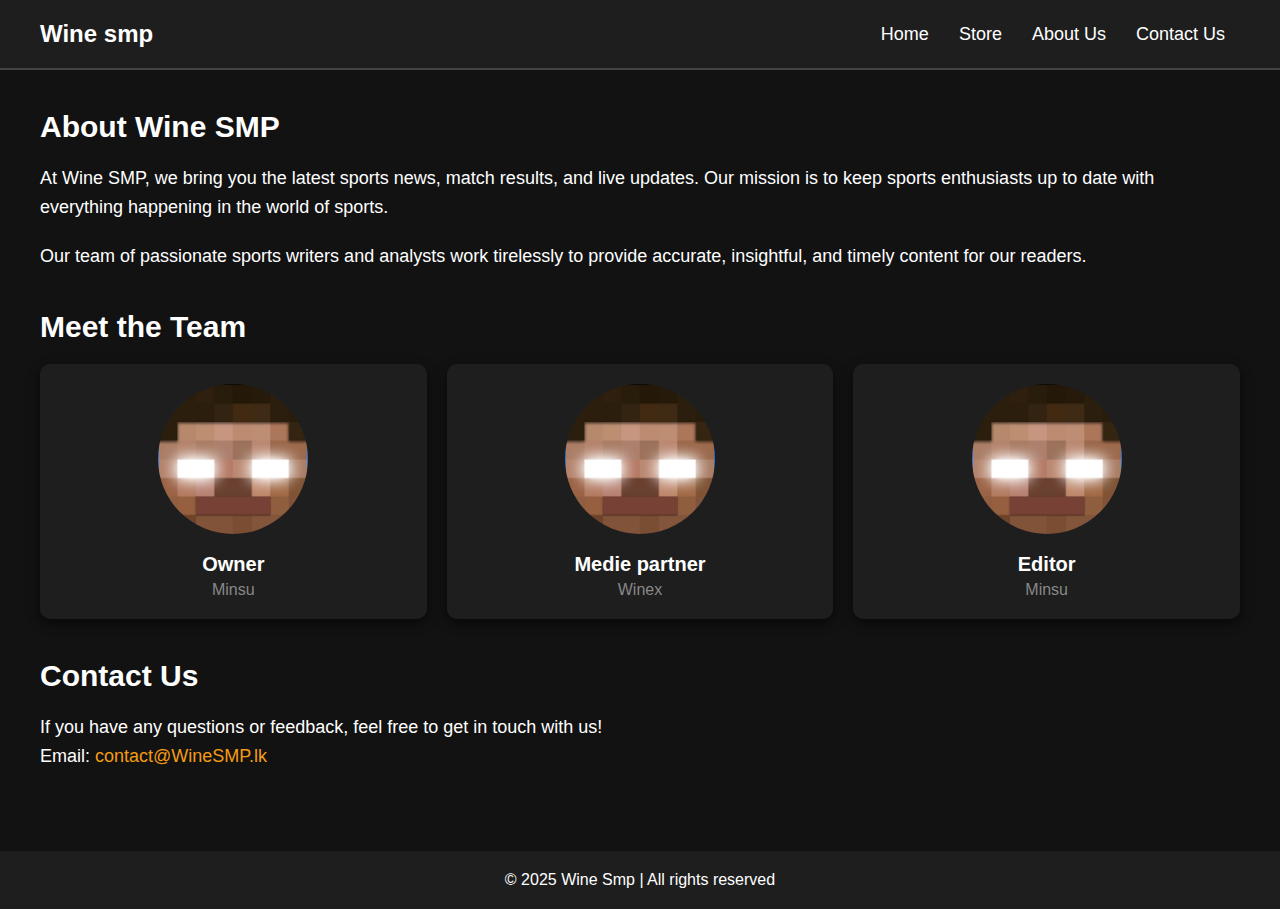
<file: about us/about.html>
<!DOCTYPE html>
<html lang="en">
<head>
    <meta charset="UTF-8">
    <meta name="viewport" content="width=device-width, initial-scale=1.0">
    <title>About Us</title>
    <link rel="stylesheet" href="styles.css">
</head>
<body>
    <header>
        <div class="logo">
            <a href="#">Wine smp</a>
        </div>
        <nav class="nav-bar">
            <ul>
                <li><a href="web/web 01.html">Home</a></li>
                <li><a href="store/store.html">Store</a></li>
                <li><a href="about.html">About Us</a></li>
                <li><a href="contact us/contactus.html">Contact Us</a></li>
            </ul>
        </nav>
    </header>

    <main class="about-us-page">
        <section class="about-section">
            <h2>About Wine SMP</h2>
            <p>At Wine SMP, we bring you the latest sports news, match results, and live updates. Our mission is to keep sports enthusiasts up to date with everything happening in the world of sports. </p>
            <p>Our team of passionate sports writers and analysts work tirelessly to provide accurate, insightful, and timely content for our readers.</p>
        </section>

        <section class="team-section">
            <h2>Meet the Team</h2>
            <div class="team-grid">
                <div class="team-member">
                    <img src="imges/logo.png" alt="Team Member 1">
                    <h3>Owner</h3>
                    <p>Minsu</p>
                </div>
                <div class="team-member">
                    <img src="imges/logo.png" alt="Team Member 2">
                    <h3>Medie partner</h3>
                    <p>Winex</p>
                </div>
                <div class="team-member">
                    <img src="imges/logo.png" alt="Team Member 3">
                    <h3>Editor</h3>
                    <p>Minsu</p>
                </div>
            </div>
        </section>

        <section class="contact-section">
            <h2>Contact Us</h2>
            <p>If you have any questions or feedback, feel free to get in touch with us!</p>
            <p>Email: <a href="mailto:contact@WineSMP.lk">contact@WineSMP.lk</a></p>
        </section>
    </main>

    <footer>
        <p>&copy; 2025 Wine Smp | All rights reserved</p>
    </footer>
</body>
</html>
</file>
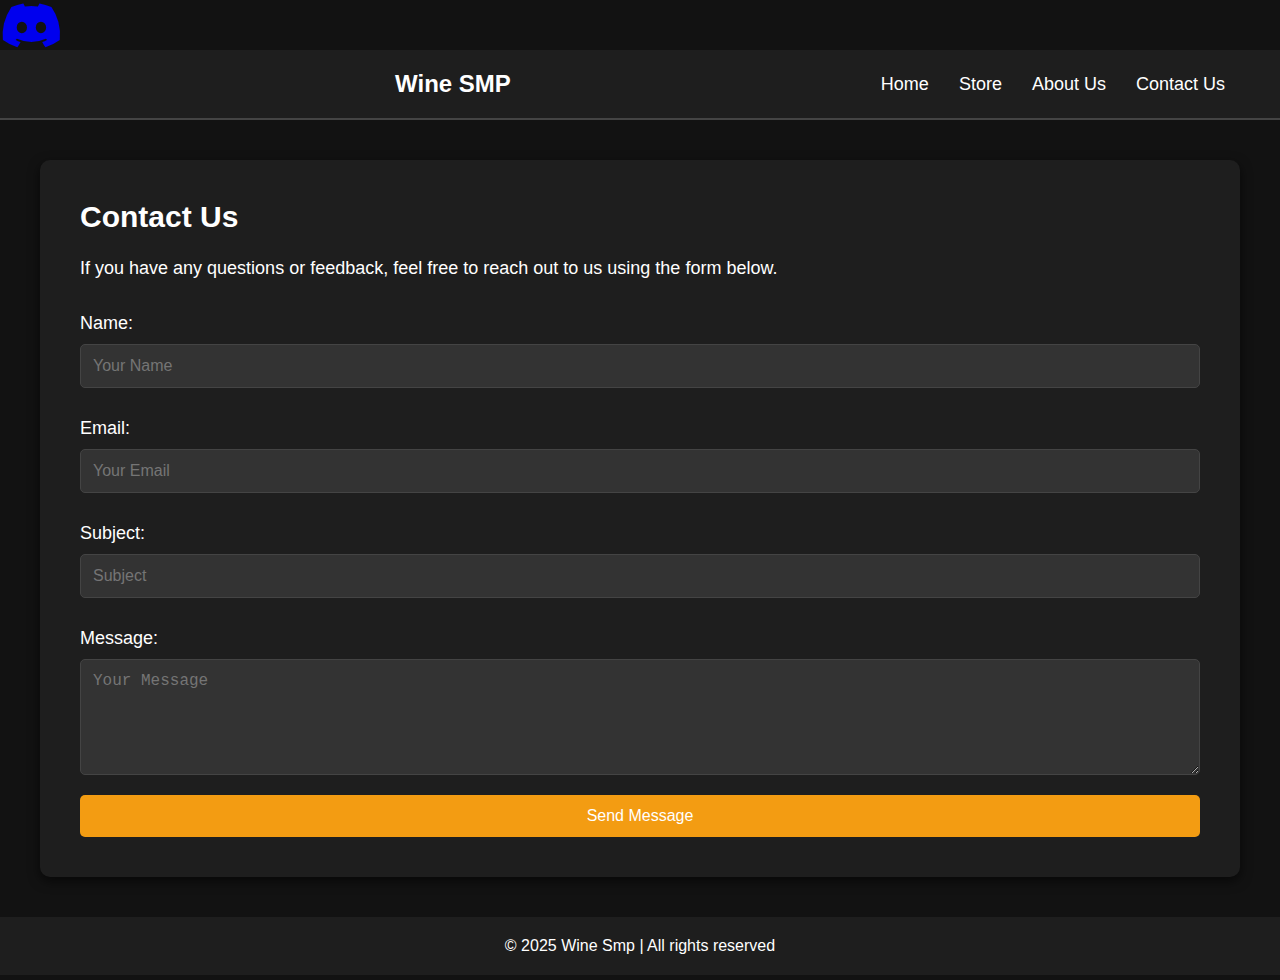
<file: about us/contact us/contactus.html>
<!DOCTYPE html>
<html lang="en">
<head>
    <meta charset="UTF-8">
    <meta name="viewport" content="width=device-width, initial-scale=1.0">
    <title>Contact Us</title>
    <link href="https://cdnjs.cloudflare.com/ajax/libs/font-awesome/6.0.0-beta3/css/all.min.css" rel="stylesheet">
    <link rel="stylesheet" href="styles.css">
</head>
<body>
     <a href="https://discord.gg/PcwRrzUw" target="_blank">
        <i class="fab fa-discord" style="font-size: 50px;"></i>
    <header>
        <div class="logo">
            <a href="#">Wine SMP</a>
        </div>
        <nav class="nav-bar">
            <ul>
                <li><a href="#">Home</a></li>
                <li><a href="#">Store</a></li>
                <li><a href="#">About Us</a></li>
                <li><a href="#">Contact Us</a></li>
            </ul>
        </nav>
    </header>

    <main class="contact-page">
        <section class="contact-form-section">
            <h2>Contact Us</h2>
            <p>If you have any questions or feedback, feel free to reach out to us using the form below.</p>
            <form action="#" method="POST" class="contact-form">
                <label for="name">Name:</label>
                <input type="text" id="name" name="name" placeholder="Your Name" required>
                
                <label for="email">Email:</label>
                <input type="email" id="email" name="email" placeholder="Your Email" required>
                
                <label for="subject">Subject:</label>
                <input type="text" id="subject" name="subject" placeholder="Subject" required>
                
                <label for="message">Message:</label>
                <textarea id="message" name="message" placeholder="Your Message" rows="5" required></textarea>
                
                <button type="submit">Send Message</button>
            </form>
        </section>
    </main>

    <footer>
        <p>&copy; 2025 Wine Smp | All rights reserved</p>
    </footer>

</body>
</html>
</file>
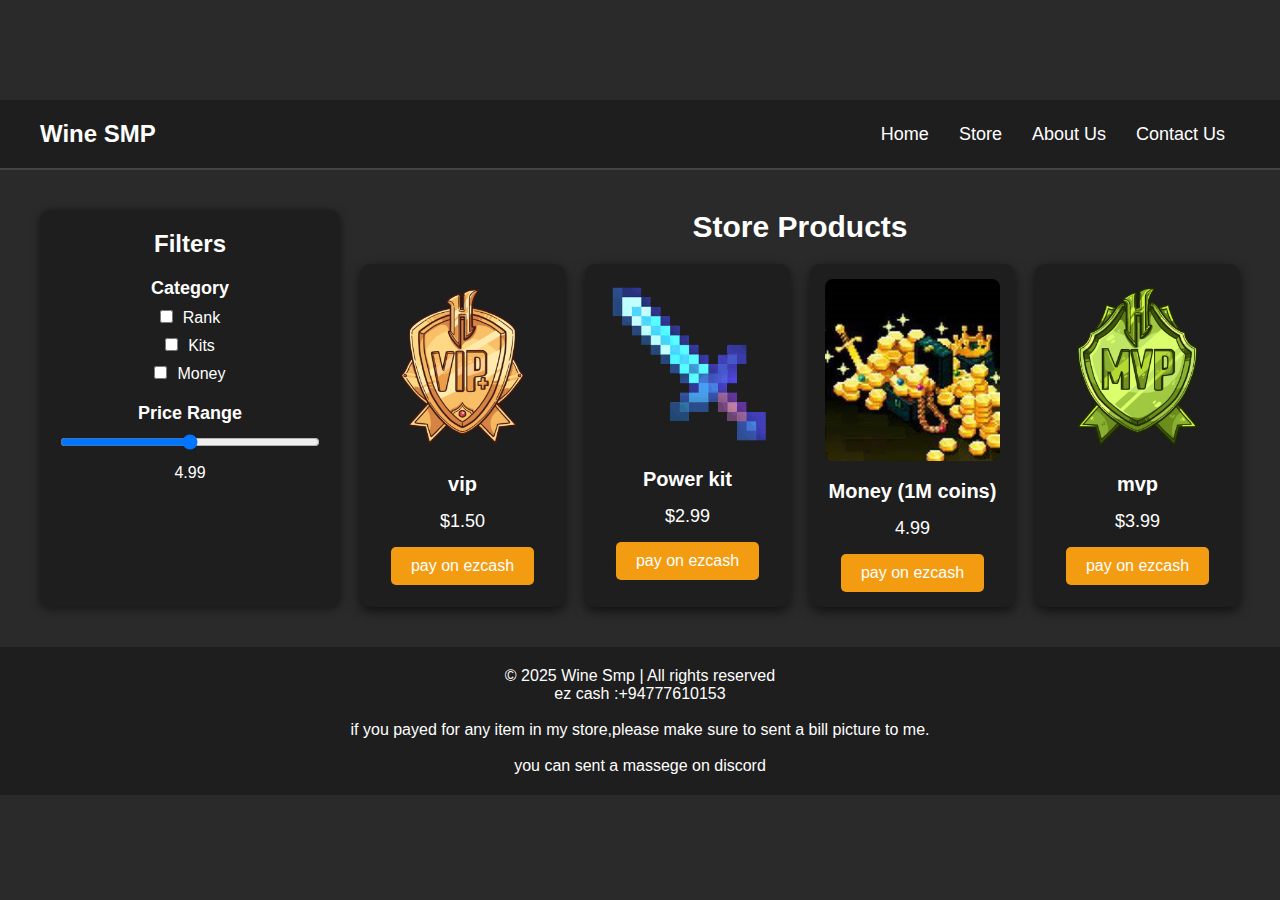
<file: about us/store/store.html>
<!DOCTYPE html>
<html lang="en">
<head>
    <meta charset="UTF-8">
    <meta name="viewport" content="width=device-width, initial-scale=1.0">
    <title>Store</title>
    <link rel="stylesheet" href="styles.css">
</head>
<body>
    <div class="snow"></div>
  <div class="content">
    <header>
        <div class="logo">
            <a href="#">Wine SMP</a>
        </div>
        <nav class="nav-bar">
            <ul>
                <li><a href="#">Home</a></li>
                <li><a href="#">Store</a></li>
                <li><a href="#">About Us</a></li>
                <li><a href="#">Contact Us</a></li>
            </ul>
        </nav>
    </header>

    <main class="store-page">
        <aside class="sidebar">
            <h2>Filters</h2>
            <div class="filter">
                <h3>Category</h3>
                <ul>
                    <li><input type="checkbox" id="clothing"><label for="clothing">Rank</label></li>
                    <li><input type="checkbox" id="accessories"><label for="accessories">Kits</label></li>
                    <li><input type="checkbox" id="footwear"><label for="footwear">Money</label></li>
                </ul>
            </div>
            <div class="filter">
                <h3>Price Range</h3>
                <input type="range" min="0" max="500" step="10" id="price" value="250">
                <span id="price-value">4.99</span>
            </div>
        </aside>

        <section class="product-list">
            <h2>Store Products</h2>
            <div class="product-grid">
                <div class="product-card">
                    <img src="images/vip.png" alt="Product 1">
                    <h3>vip</h3>
                    <p>$1.50</p>
                    <button>pay on ezcash</button>
                </div>
                <div class="product-card">
                    <img src="images/kit.png" alt="Product 2">
                    <h3>Power kit</h3>
                    <p>$2.99</p>
                    <button>pay on ezcash</button>
                </div>
                <div class="product-card">
                    <img src="images/money.png" alt="Product 3">
                    <h3>Money (1M coins)</h3>
                    <p>4.99</p>
                    <button>pay on ezcash</button>
                </div>
                <div class="product-card">
                    <img src=images/mvp.png alt="Product 4">
                    <h3>mvp</h3>
                    <p>$3.99</p>
                    <button>pay on ezcash</button>
                </div>
            </div>
        </section>
    </main>

    <footer>
        <p>&copy; 2025 Wine Smp | All rights reserved</p>
        <p>ez cash :+94777610153</p>
        <p><br>if you payed for any item in my store,please make sure to sent a bill picture to me.</br></p>
        <p><br>you can sent a massege on discord</br></p>

    </footer>

</body>
</html>
</file>
<file: about us/styles.css>
/* General reset */
* {
    margin: 0;
    padding: 0;
    box-sizing: border-box;
}

/* Dark theme styling */
body {
    font-family: Arial, sans-serif;
    background-color: #121212;
    color: #fff;
}

/* Header styling */
header {
    display: flex;
    justify-content: space-between;
    align-items: center;
    padding: 20px 40px;
    background-color: #1e1e1e;
    border-bottom: 2px solid #444;
}

.logo a {
    color: #fff;
    font-size: 24px;
    font-weight: bold;
    text-decoration: none;
}

.nav-bar ul {
    display: flex;
    list-style: none;
}

.nav-bar li {
    margin: 0 15px;
}

.nav-bar a {
    color: #fff;
    text-decoration: none;
    font-size: 18px;
    transition: color 0.3s;
}

.nav-bar a:hover {
    color: #f39c12;
}

/* About Us page styling */
.about-us-page {
    padding: 40px;
}

/* About section */
.about-section {
    margin-bottom: 40px;
}

.about-section h2 {
    font-size: 30px;
    margin-bottom: 20px;
}

.about-section p {
    font-size: 18px;
    line-height: 1.6;
    margin-bottom: 20px;
}

/* Team section */
.team-section {
    margin-bottom: 40px;
}

.team-section h2 {
    font-size: 30px;
    margin-bottom: 20px;
}

.team-grid {
    display: grid;
    grid-template-columns: repeat(3, 1fr);
    gap: 20px;
}

.team-member {
    background-color: #1e1e1e;
    border-radius: 10px;
    padding: 20px;
    text-align: center;
    box-shadow: 0 4px 12px rgba(0, 0, 0, 0.6);
}

.team-member img {
    width: 100%;
    max-width: 150px;
    border-radius: 50%;
    margin-bottom: 15px;
}

.team-member h3 {
    font-size: 20px;
    margin-bottom: 5px;
}

.team-member p {
    font-size: 16px;
    color: #888;
}

/* Contact section */
.contact-section {
    margin-bottom: 40px;
}

.contact-section h2 {
    font-size: 30px;
    margin-bottom: 20px;
}

.contact-section p {
    font-size: 18px;
    line-height: 1.6;
}

.contact-section a {
    color: #f39c12;
    text-decoration: none;
}

.contact-section a:hover {
    text-decoration: underline;
}

/* Footer styling */
footer {
    background-color: #1e1e1e;
    text-align: center;
    padding: 20px;
    color: #fff;
    position: relative;
    bottom: 0;
    width: 100%;
}
</file>
<file: about us/contact us/styles.css>
/* General reset */
* {
    margin: 0;
    padding: 0;
    box-sizing: border-box;
}

/* Dark theme styling */
body {
    font-family: Arial, sans-serif;
    background-color: #121212;
    color: #fff;
}

/* Header styling */
header {
    display: flex;
    justify-content: space-between;
    align-items: center;
    padding: 20px 40px;
    background-color: #1e1e1e;
    border-bottom: 2px solid #444;
}

.logo a {
    color: #fff;
    font-size: 24px;
    font-weight: bold;
    text-decoration: none;
}

.nav-bar ul {
    display: flex;
    list-style: none;
}

.nav-bar li {
    margin: 0 15px;
}

.nav-bar a {
    color: #fff;
    text-decoration: none;
    font-size: 18px;
    transition: color 0.3s;
}

.nav-bar a:hover {
    color: #f39c12;
}

/* Contact Us page styling */
.contact-page {
    padding: 40px;
}

/* Contact form section */
.contact-form-section {
    background-color: #1e1e1e;
    border-radius: 10px;
    padding: 40px;
    box-shadow: 0 4px 12px rgba(0, 0, 0, 0.6);
}

.contact-form-section h2 {
    font-size: 30px;
    margin-bottom: 20px;
}

.contact-form-section p {
    font-size: 18px;
    line-height: 1.6;
    margin-bottom: 20px;
}

.contact-form {
    display: flex;
    flex-direction: column;
}

.contact-form label {
    font-size: 18px;
    margin-bottom: 10px;
    margin-top: 10px;
}

.contact-form input,
.contact-form textarea {
    padding: 12px;
    font-size: 16px;
    border-radius: 5px;
    border: 1px solid #444;
    background-color: #333;
    color: #fff;
    margin-bottom: 20px;
}

.contact-form button {
    background-color: #f39c12;
    border: none;
    padding: 12px 20px;
    font-size: 16px;
    color: #fff;
    border-radius: 5px;
    cursor: pointer;
    transition: background-color 0.3s;
}

.contact-form button:hover {
    background-color: #e67e22;
}

/* Footer styling */
footer {
    background-color: #1e1e1e;
    text-align: center;
    padding: 20px;
    color: #fff;
    position: relative;
    bottom: 0;
    width: 100%;
}
</file>
<file: about us/store/styles.css>
/* General reset */
* {
    margin: 0;
    padding: 0;
    box-sizing: border-box;
}

/* Dark theme styling */
body {
    font-family: Arial, sans-serif;
    background-color: #121212;
    color: #fff;
}

/* Header styling */
header {
    display: flex;
    justify-content: space-between;
    align-items: center;
    padding: 20px 40px;
    background-color: #1e1e1e;
    border-bottom: 2px solid #444;
}

.logo a {
    color: #fff;
    font-size: 24px;
    font-weight: bold;
    text-decoration: none;
}

.nav-bar ul {
    display: flex;
    list-style: none;
}

.nav-bar li {
    margin: 0 15px;
}

.nav-bar a {
    color: #fff;
    text-decoration: none;
    font-size: 18px;
    transition: color 0.3s;
}

.nav-bar a:hover {
    color: #f39c12;
}

/* Main store page styling */
.store-page {
    display: flex;
    padding: 40px;
}

/* Sidebar styling */
.sidebar {
    width: 25%;
    background-color: #1e1e1e;
    padding: 20px;
    border-radius: 10px;
    box-shadow: 0 2px 10px rgba(0, 0, 0, 0.5);
}

.sidebar h2 {
    font-size: 24px;
    margin-bottom: 20px;
}

.filter {
    margin-bottom: 20px;
}

.filter h3 {
    font-size: 18px;
    margin-bottom: 10px;
}

.filter ul {
    list-style: none;
}

.filter li {
    margin: 10px 0;
}

.filter input[type="checkbox"] {
    margin-right: 10px;
}

#price {
    width: 100%;
}

#price-value {
    margin-top: 10px;
    display: block;
}

/* Product listing section */
.product-list {
    width: 75%;
    padding-left: 20px;
}

.product-list h2 {
    font-size: 30px;
    margin-bottom: 20px;
}

.product-grid {
    display: grid;
    grid-template-columns: repeat(4, 1fr);
    gap: 20px;
}

.product-card {
    background-color: #1e1e1e;
    border-radius: 10px;
    overflow: hidden;
    padding: 15px;
    text-align: center;
    box-shadow: 0 4px 12px rgba(0, 0, 0, 0.6);
}

.product-card img {
    width: 100%;
    border-radius: 8px;
}

.product-card h3 {
    font-size: 20px;
    margin: 15px 0;
}

.product-card p {
    font-size: 18px;
    margin-bottom: 15px;
}

.product-card button {
    background-color: #f39c12;
    border: none;
    padding: 10px 20px;
    font-size: 16px;
    color: white;
    border-radius: 5px;
    cursor: pointer;
    transition: background-color 0.3s;
}

.product-card button:hover {
    background-color: #e67e22;
}

/* Footer styling */
footer {
    background-color: #1e1e1e;
    text-align: center;
    padding: 20px;
    color: #fff;
    position: relative;
    bottom: 0;
    width: 100%;
}

* {
  margin: 0;
  padding: 0;
  box-sizing: border-box;
}

body {
  height: 100vh;
  background-color: #2a2a2a;
  color: #fff;
  font-family: Arial, sans-serif;
  overflow: hidden;
  position: relative;
}

.content {
  text-align: center;
  padding-top: 100px;
}

.snow {
  position: absolute;
  top: 0;
  left: 0;
  right: 0;
  bottom: 0;
  pointer-events: none;
  z-index: 9999;
}

.snowflake {
  position: absolute;
  top: -10px;
  width: 10px;
  height: 10px;
  background-color: #fff;
  border-radius: 50%;
  opacity: 0.8;
  animation: fall 5s linear infinite;
}

@keyframes fall {
  0% {
    transform: translateY(-10px);
  }
  100% {
    transform: translateY(100vh);
  }
}

.snowflake:nth-child(odd) {
  animation-duration: 4s;
}

.snowflake:nth-child(even) {
  animation-duration: 6s;
}

.snowflake:nth-child(3) {
  animation-duration: 3s;
}

/* Add more snowflakes with different properties */
</file>
